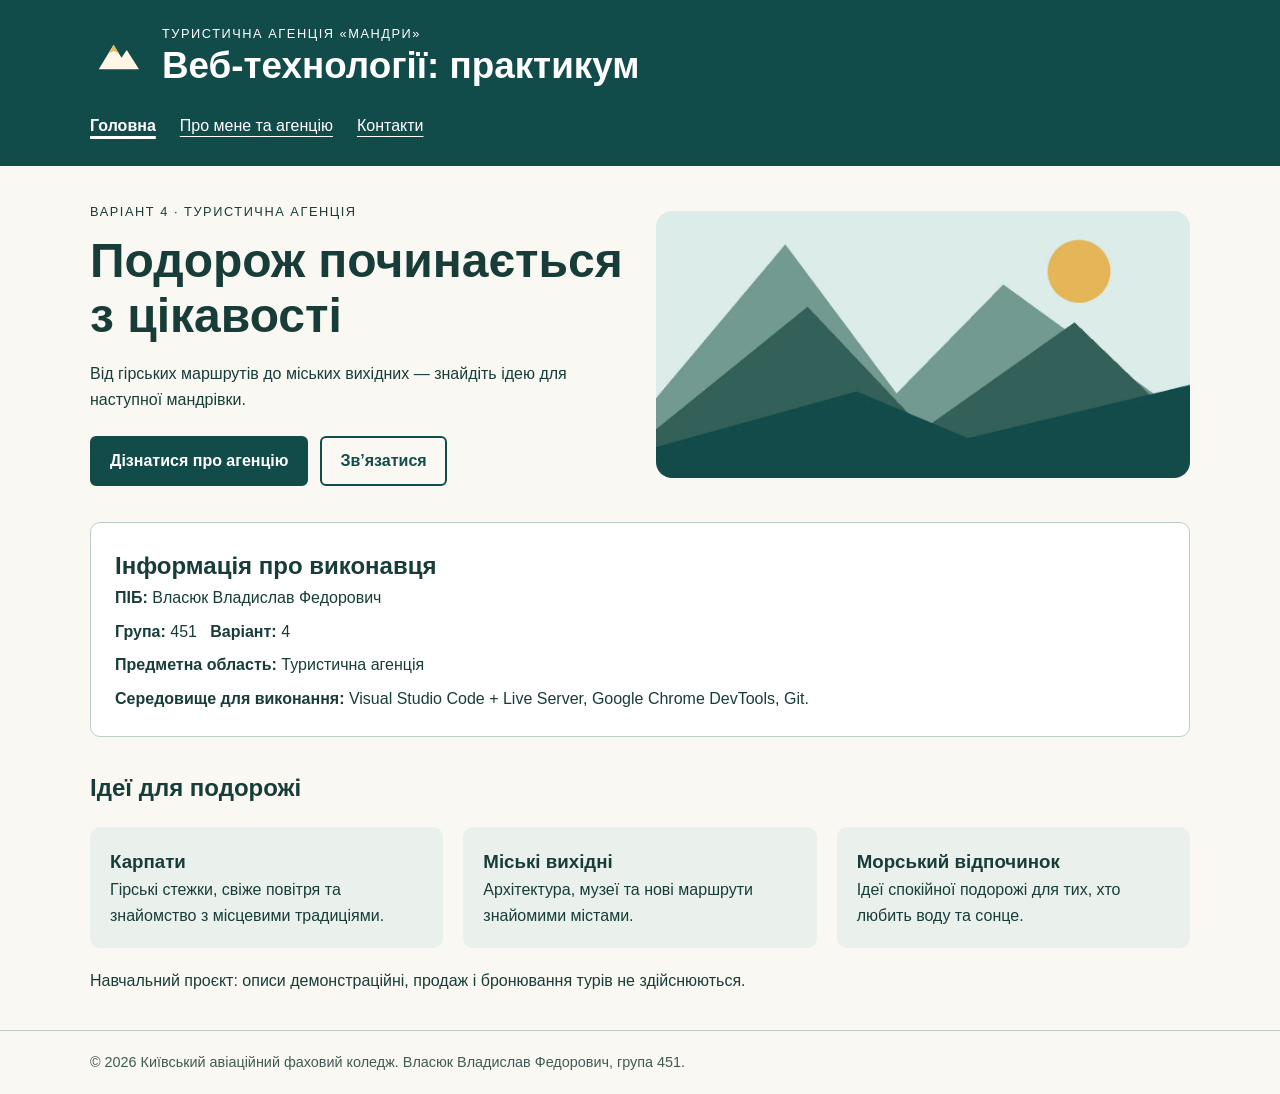
<file: index.html>
<!DOCTYPE html>
<html lang="uk">
<head>
  <meta charset="UTF-8">
  <meta name="viewport" content="width=device-width, initial-scale=1.0">
  <meta name="description" content="Навчальний сайт туристичної агенції Мандри: напрями подорожей та інформація про автора Власюка Владислава, група 451, варіант 4.">
  <title>Мандри — туристична агенція | Практична робота №1</title>
  <link rel="icon" href="assets/img/logo.svg" type="image/svg+xml">
  <link rel="stylesheet" href="css/reset.css">
  <!-- Базові стилі у style — як у кроці 3 методички. -->
  <style>
    body { font-family: Arial, sans-serif; color: #183d38; }
  </style>
  <link rel="stylesheet" href="css/style.css">
  <script src="js/main.js" defer></script>
</head>
<body>
  <a class="skip-link" href="#main">Перейти до вмісту</a>
  <header>
    <div class="container">
      <div class="brand">
        <img src="assets/img/logo.svg" alt="Логотип туристичної агенції Мандри" width="56" height="56">
        <div>
          <p class="eyebrow">Туристична агенція «Мандри»</p>
          <h1>Веб-технології: практикум</h1>
        </div>
      </div>
      <nav aria-label="Головна навігація">
        <a href="index.html" aria-current="page">Головна</a>
        <a href="pages/about.html">Про мене та агенцію</a>
        <a href="pages/contacts.html">Контакти</a>
      </nav>
    </div>
  </header>
  <main id="main" class="container">
    <section class="hero" aria-labelledby="travel-title">
      <div>
        <p class="eyebrow">Варіант 4 · Туристична агенція</p>
        <h2 id="travel-title">Подорож починається з цікавості</h2>
        <p>Від гірських маршрутів до міських вихідних — знайдіть ідею для наступної мандрівки.</p>
        <div class="actions">
          <a class="button" href="pages/about.html">Дізнатися про агенцію</a>
          <a class="button secondary" href="pages/contacts.html">Зв’язатися</a>
        </div>
      </div>
      <img src="assets/img/hero.webp" alt="Ілюстрація зелених гір і сонця над ними" width="1200" height="600">
    </section>
    <section class="card" aria-labelledby="student-title">
      <h2 id="student-title">Інформація про виконавця</h2>
      <p><b>ПІБ:</b> Власюк Владислав Федорович</p>
      <p><b>Група:</b> 451 &nbsp; <b>Варіант:</b> 4</p>
      <p><b>Предметна область:</b> Туристична агенція</p>
      <p><b>Середовище для виконання:</b> Visual Studio Code + Live Server, Google Chrome DevTools, Git.</p>
    </section>
    <section aria-labelledby="destinations-title">
      <h2 id="destinations-title">Ідеї для подорожі</h2>
      <div class="grid">
        <article><h3>Карпати</h3><p>Гірські стежки, свіже повітря та знайомство з місцевими традиціями.</p></article>
        <article><h3>Міські вихідні</h3><p>Архітектура, музеї та нові маршрути знайомими містами.</p></article>
        <article><h3>Морський відпочинок</h3><p>Ідеї спокійної подорожі для тих, хто любить воду та сонце.</p></article>
      </div>
      <p>Навчальний проєкт: описи демонстраційні, продаж і бронювання турів не здійснюються.</p>
    </section>
  </main>
  <footer><div class="container">&copy; 2026 Київський авіаційний фаховий коледж. Власюк Владислав Федорович, група 451.</div></footer>
</body>
</html>
</file>
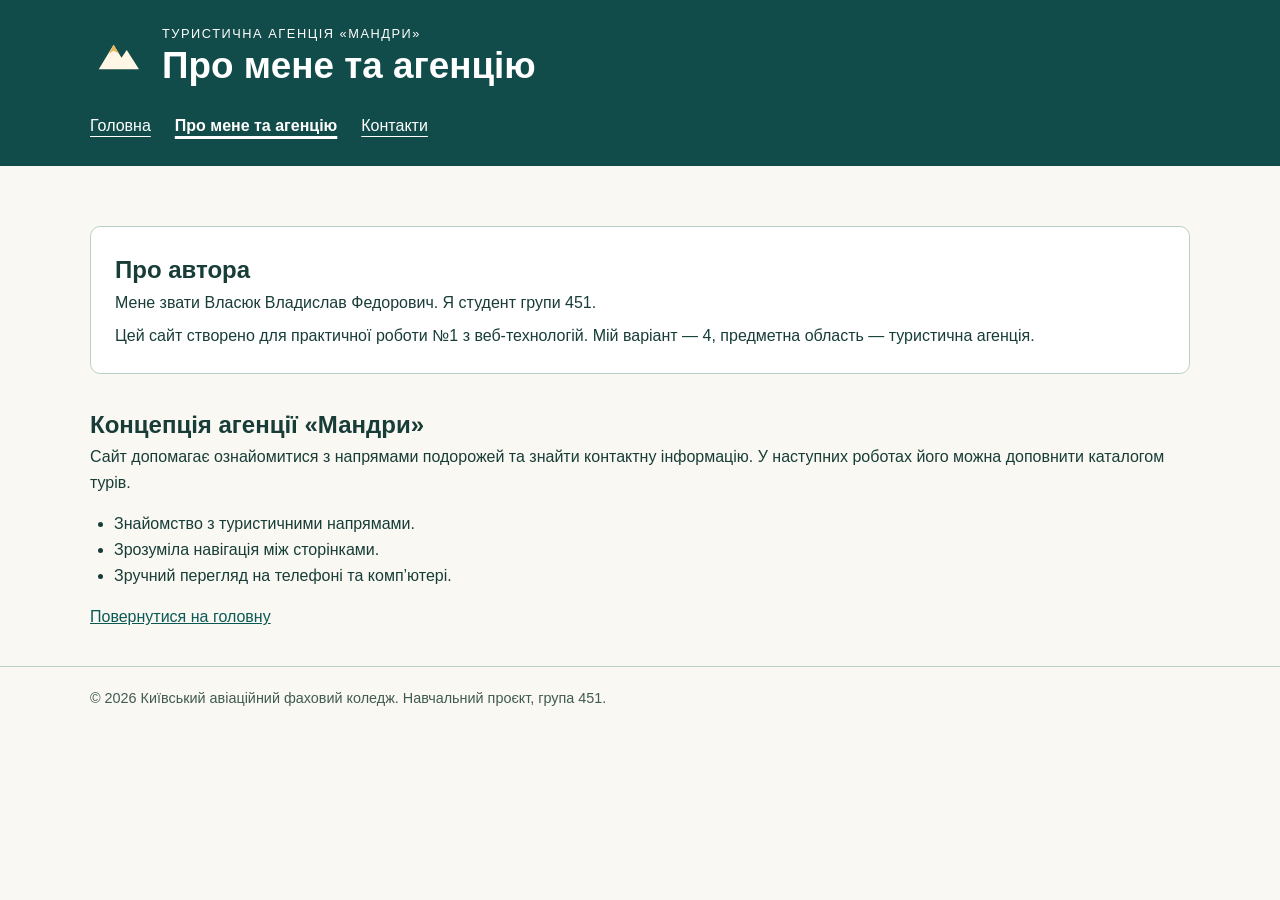
<file: pages/about.html>
<!DOCTYPE html>
<html lang="uk">
<head>
  <meta charset="UTF-8">
  <meta name="viewport" content="width=device-width, initial-scale=1.0">
  <meta name="description" content="Про автора навчального сайту Власюка Владислава, група 451, варіант 4, та концепцію туристичної агенції Мандри.">
  <title>Про мене та агенцію | Туристична агенція Мандри</title>
  <link rel="icon" href="../assets/img/logo.svg" type="image/svg+xml">
  <link rel="stylesheet" href="../css/reset.css">
  <link rel="stylesheet" href="../css/style.css">
  <style>body { font-family: Arial, sans-serif; color: #183d38; }</style>
  <script src="../js/main.js" defer></script>
</head>
<body>
  <a class="skip-link" href="#main">Перейти до вмісту</a>
  <header>
    <div class="container">
      <div class="brand">
        <img src="../assets/img/logo.svg" alt="Логотип туристичної агенції Мандри" width="56" height="56">
        <div><p class="eyebrow">Туристична агенція «Мандри»</p><h1>Про мене та агенцію</h1></div>
      </div>
      <nav aria-label="Головна навігація">
        <a href="../index.html">Головна</a>
        <a href="about.html" aria-current="page">Про мене та агенцію</a>
        <a href="contacts.html">Контакти</a>
      </nav>
    </div>
  </header>
  <main id="main" class="container">
    <section class="card">
      <h2>Про автора</h2>
      <p>Мене звати Власюк Владислав Федорович. Я студент групи 451.</p>
      <p>Цей сайт створено для практичної роботи №1 з веб-технологій. Мій варіант — 4, предметна область — туристична агенція.</p>
    </section>
    <section>
      <h2>Концепція агенції «Мандри»</h2>
      <p>Сайт допомагає ознайомитися з напрямами подорожей та знайти контактну інформацію. У наступних роботах його можна доповнити каталогом турів.</p>
      <ul><li>Знайомство з туристичними напрямами.</li><li>Зрозуміла навігація між сторінками.</li><li>Зручний перегляд на телефоні та комп’ютері.</li></ul>
      <p><a href="../index.html">Повернутися на головну</a></p>
    </section>
  </main>
  <footer><div class="container">&copy; 2026 Київський авіаційний фаховий коледж. Навчальний проєкт, група 451.</div></footer>
</body>
</html>
</file>
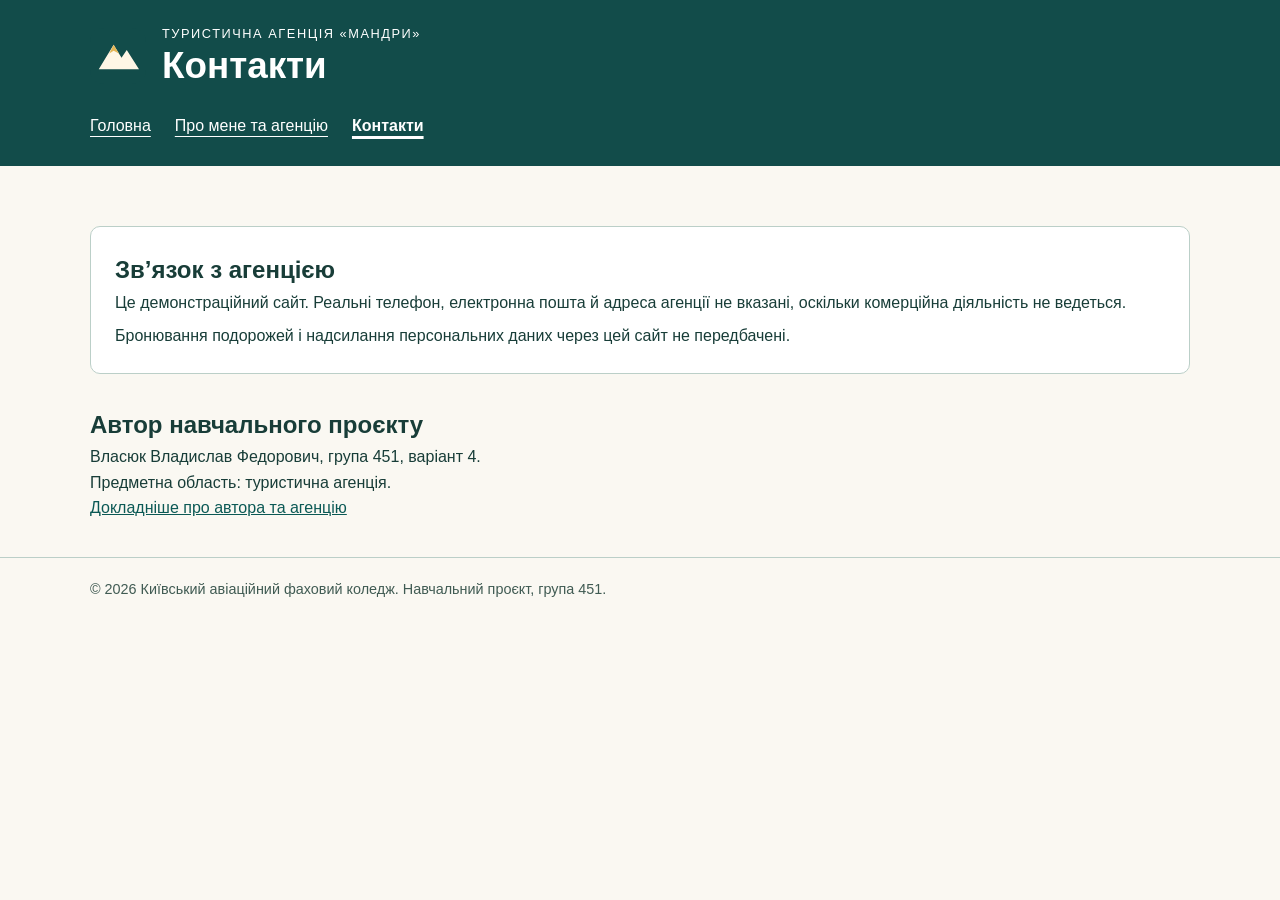
<file: pages/contacts.html>
<!DOCTYPE html>
<html lang="uk">
<head>
  <meta charset="UTF-8">
  <meta name="viewport" content="width=device-width, initial-scale=1.0">
  <meta name="description" content="Контактний розділ демонстраційного сайту туристичної агенції Мандри та відомості про автора навчального проєкту.">
  <title>Контакти | Туристична агенція Мандри</title>
  <link rel="icon" href="../assets/img/logo.svg" type="image/svg+xml">
  <link rel="stylesheet" href="../css/reset.css">
  <link rel="stylesheet" href="../css/style.css">
  <style>body { font-family: Arial, sans-serif; color: #183d38; }</style>
  <script src="../js/main.js" defer></script>
</head>
<body>
  <a class="skip-link" href="#main">Перейти до вмісту</a>
  <header>
    <div class="container">
      <div class="brand">
        <img src="../assets/img/logo.svg" alt="Логотип туристичної агенції Мандри" width="56" height="56">
        <div><p class="eyebrow">Туристична агенція «Мандри»</p><h1>Контакти</h1></div>
      </div>
      <nav aria-label="Головна навігація">
        <a href="../index.html">Головна</a>
        <a href="about.html">Про мене та агенцію</a>
        <a href="contacts.html" aria-current="page">Контакти</a>
      </nav>
    </div>
  </header>
  <main id="main" class="container">
    <section class="card">
      <h2>Зв’язок з агенцією</h2>
      <p>Це демонстраційний сайт. Реальні телефон, електронна пошта й адреса агенції не вказані, оскільки комерційна діяльність не ведеться.</p>
      <p>Бронювання подорожей і надсилання персональних даних через цей сайт не передбачені.</p>
    </section>
    <section>
      <h2>Автор навчального проєкту</h2>
      <p>Власюк Владислав Федорович, група 451, варіант 4.</p>
      <p>Предметна область: туристична агенція.</p>
      <p><a href="about.html">Докладніше про автора та агенцію</a></p>
    </section>
  </main>
  <footer><div class="container">&copy; 2026 Київський авіаційний фаховий коледж. Навчальний проєкт, група 451.</div></footer>
</body>
</html>
</file>
<file: css/style.css>
:root { color-scheme: light; --ink: #183d38; --paper: #faf8f2; --accent: #124c4a; }
body { background: var(--paper); line-height: 1.6; }
.container { width: min(1100px, calc(100% - 40px)); margin-inline: auto; }
header { background: var(--accent); color: white; padding: 24px 0; }
.brand { display: flex; gap: 16px; align-items: center; margin-bottom: 20px; }
.brand img { flex: 0 0 56px; }
.eyebrow { font-size: .8rem; letter-spacing: .12em; text-transform: uppercase; }
h1 { font-size: clamp(1.4rem, 4vw, 2.3rem); line-height: 1.2; }
nav { display: flex; flex-wrap: wrap; gap: 12px 24px; }
nav a { color: white; text-underline-offset: 5px; padding-block: 4px; }
nav a[aria-current="page"] { font-weight: 700; text-decoration-thickness: 3px; }
main { padding-block: 36px; }
.hero { display: grid; grid-template-columns: 1fr 1fr; gap: 32px; align-items: center; margin-bottom: 36px; }
.hero img { border-radius: 16px; aspect-ratio: 2 / 1; object-fit: cover; }
.hero h2 { font-size: clamp(1.8rem, 5vw, 3rem); line-height: 1.15; margin: 10px 0 18px; }
.actions { display: flex; flex-wrap: wrap; gap: 12px; margin-top: 24px; }
.button { display: inline-block; padding: 10px 18px; border: 2px solid var(--accent); border-radius: 6px; text-decoration: none; color: white; background: var(--accent); font-weight: 700; }
.button.secondary { color: var(--accent); background: transparent; }
.card { background: white; border: 1px solid #bbcfc8; border-radius: 10px; padding: 24px; margin-block: 24px; }
.card p + p { margin-top: 8px; }
.grid { display: grid; grid-template-columns: repeat(3, 1fr); gap: 20px; margin-block: 20px; }
.grid article { background: #eaf0eb; border-radius: 10px; padding: 20px; }
section + section { margin-top: 32px; }
ul { padding-left: 24px; }
a { color: #0b5955; }
a:focus-visible { outline: 3px solid #b64b00; outline-offset: 5px; }
footer { color: #405b53; border-top: 1px solid #bbcfc8; padding-block: 20px; font-size: .9rem; }
.skip-link { position: absolute; left: 16px; top: -100px; padding: 10px; background: white; color: #183d38; z-index: 1; }
.skip-link:focus { top: 10px; }
@media (max-width: 700px) {
  .hero, .grid { grid-template-columns: 1fr; }
  .hero { gap: 24px; }
  .brand { align-items: flex-start; }
  .container { width: calc(100% - 32px); }
}
</file>
